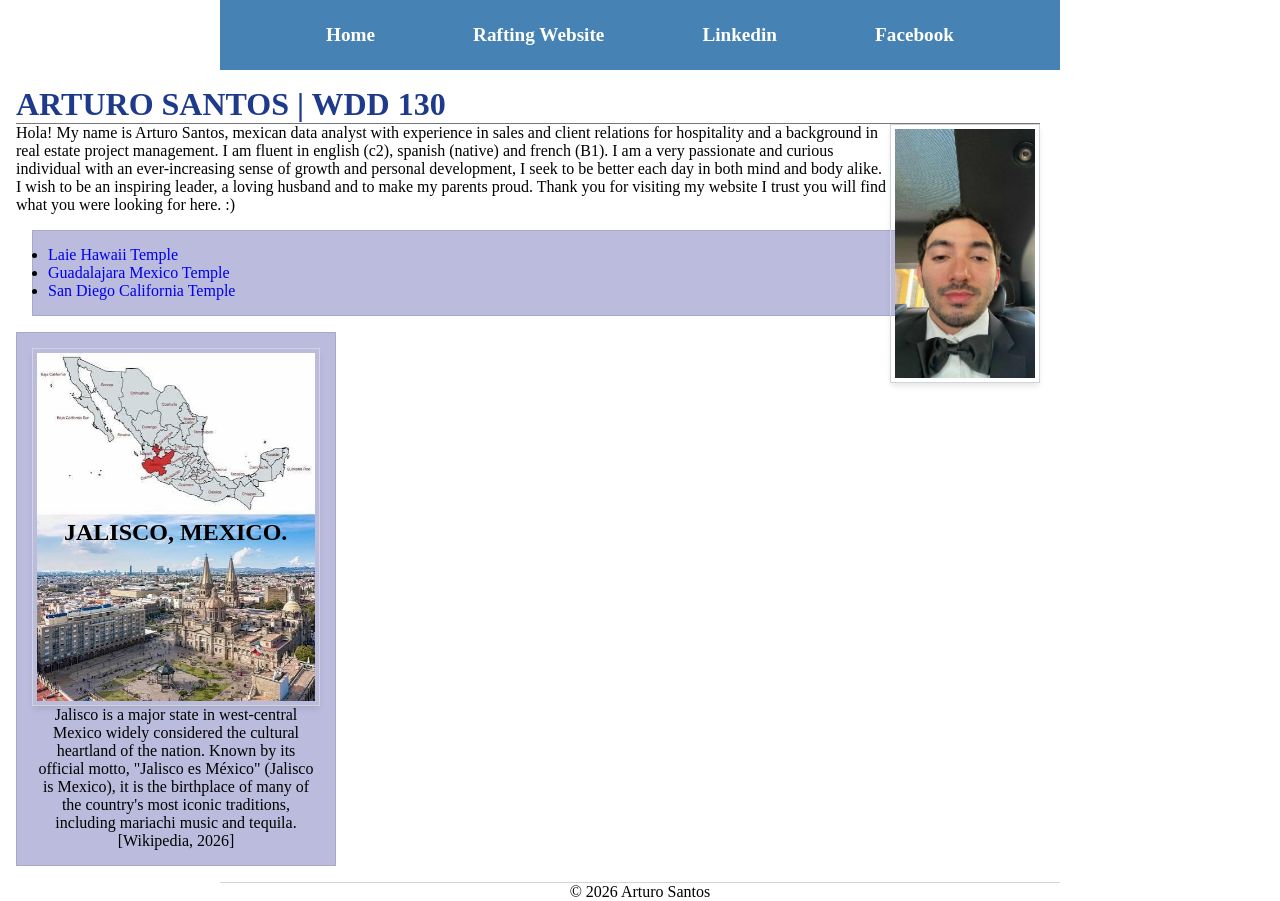
<file: index.html>
<!DOCTYPE html>
<html lang="en">

<head>
    <meta charset="UTF-8">
    <meta name="viewport" content="width=device-width, initial-scale=1.0">
    <title>ARTURO SANTOS | WDD 130</title>
    <meta name="description" content="Welcome to my page, here you will find amusing projects in Software development! My name is Arturo and this website will become my portfolio.">
    <meta name="author" content="Arturo Santos Hurtado">
    <link rel="stylesheet" href="styles/styles.css">
</head>

<body>
    <header>
        <nav>
            <a href="#">Home</a>
            <a href="wwr/">Rafting Website</a>
            <a href="https://www.linkedin.com/in/arturo-santos-h-58b938262/">Linkedin</a>
            <a href="https://facebook.com">Facebook</a>
        </nav>
    </header>
    <main>
        <h1>ARTURO SANTOS | WDD 130</h1>
        <img src="images/profile.jpg" alt="This is me. Nice to meet you.">
        <p>Hola! My name is Arturo Santos, mexican data analyst with experience in sales and client relations for hospitality and a background in real estate project management. I am fluent in english (c2), spanish (native) and french (B1). I am a very passionate and curious individual with an ever-increasing sense of growth and personal development, I seek to be better each day in both mind and body alike. I wish to be an inspiring leader, a loving husband and to make my parents proud. Thank you for visiting my website I trust you will find what you were looking for here. :) </p>
        <ul class="box">
            <li><a href="https://www.churchofjesuschrist.org/temples/details/laie-hawaii-temple?lang=eng" target="_blank" rel="noopener">Laie Hawaii Temple</a></li>
            <li><a href="https://www.churchofjesuschrist.org/temples/details/guadalajara-mexico-temple?lang=eng" target="_blank" rel="noopener">Guadalajara Mexico Temple</a></li>
            <li><a href="https://www.churchofjesuschrist.org/temples/details/san-diego-california-temple?lang=eng" target="_blank" rel="noopener">San Diego California Temple</a></li>
        </ul>
    </main>
    <aside class="box">
        <h2>JALISCO, MEXICO.</h2>
        <img src="images/jalisco.jpg" alt="Jalisco map and capital">
        <p>Jalisco is a major state in west-central Mexico widely considered the cultural heartland of the nation. Known by its official motto, "Jalisco es México" (Jalisco is Mexico), it is the birthplace of many of the country's most iconic traditions, including mariachi music and tequila.[Wikipedia, 2026]</p>
    </aside>
    <footer>
        <p>© 2026 Arturo Santos</p>
    </footer>

</body>

</html>
</file>
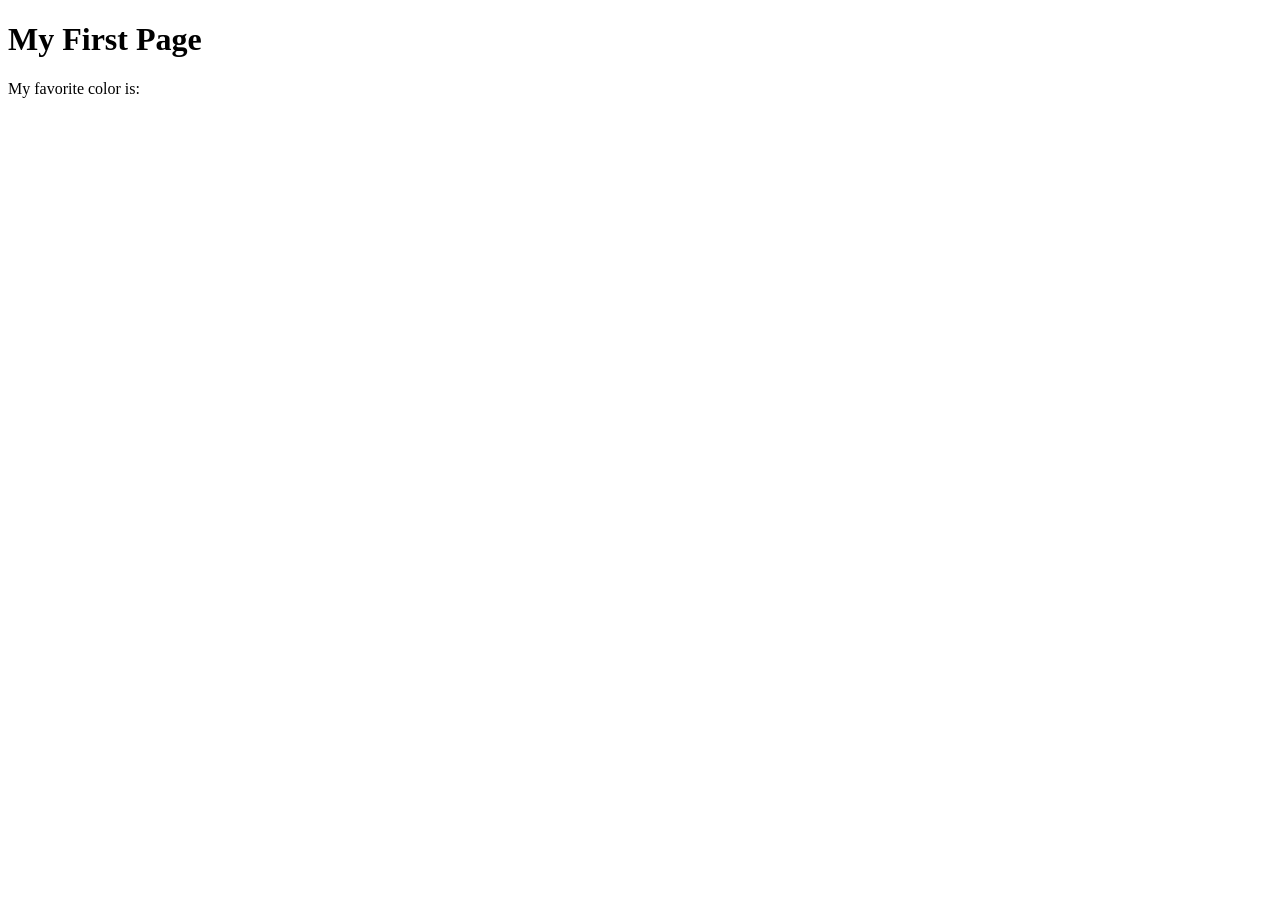
<file: week01/first-page.html>
<!DOCTYPE html>
<html lang="en">

<head>
    <meta charset="UTF-8">
    <meta name="viewport" content="width=device-width, initial-scale=1.0">
    <title>My First Page</title>
</head>

<body>
    <h1>My First Page</h1>
    <p>My favorite color is: </p>
</body>

</html>
</file>
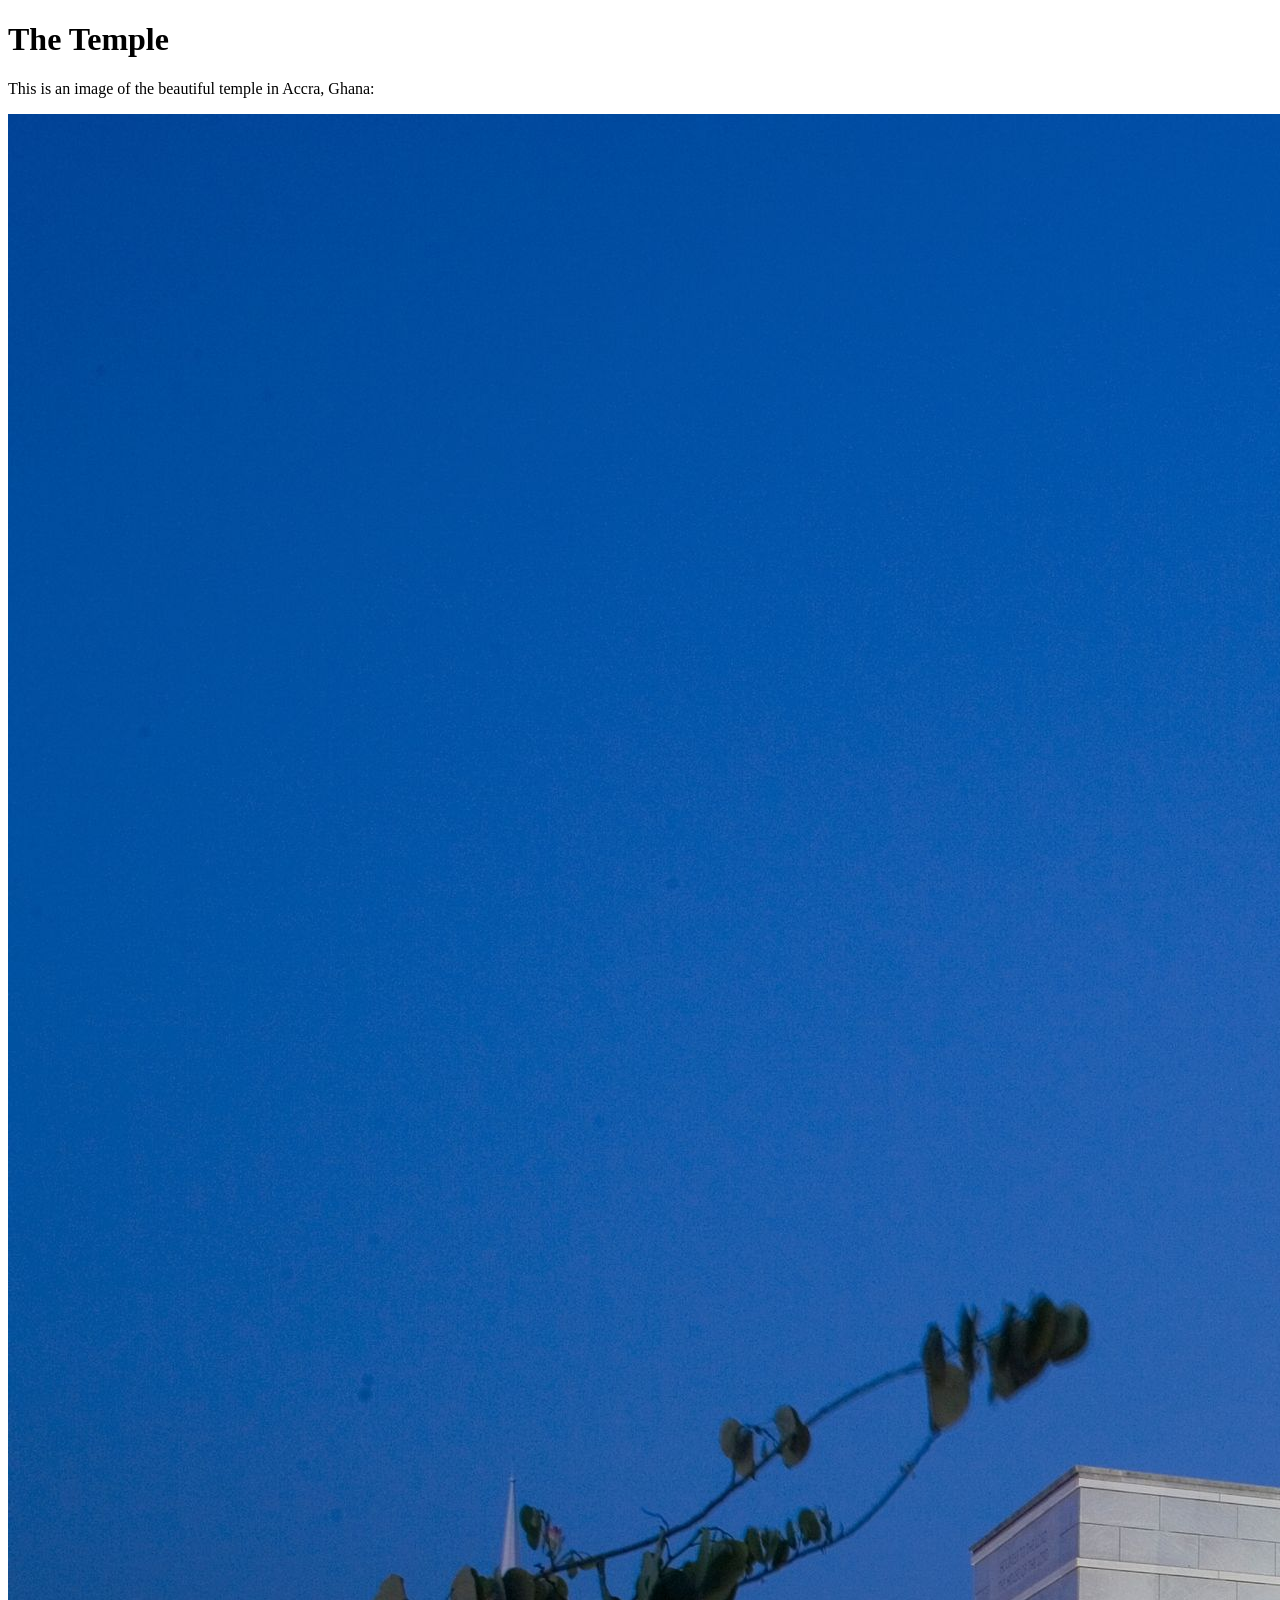
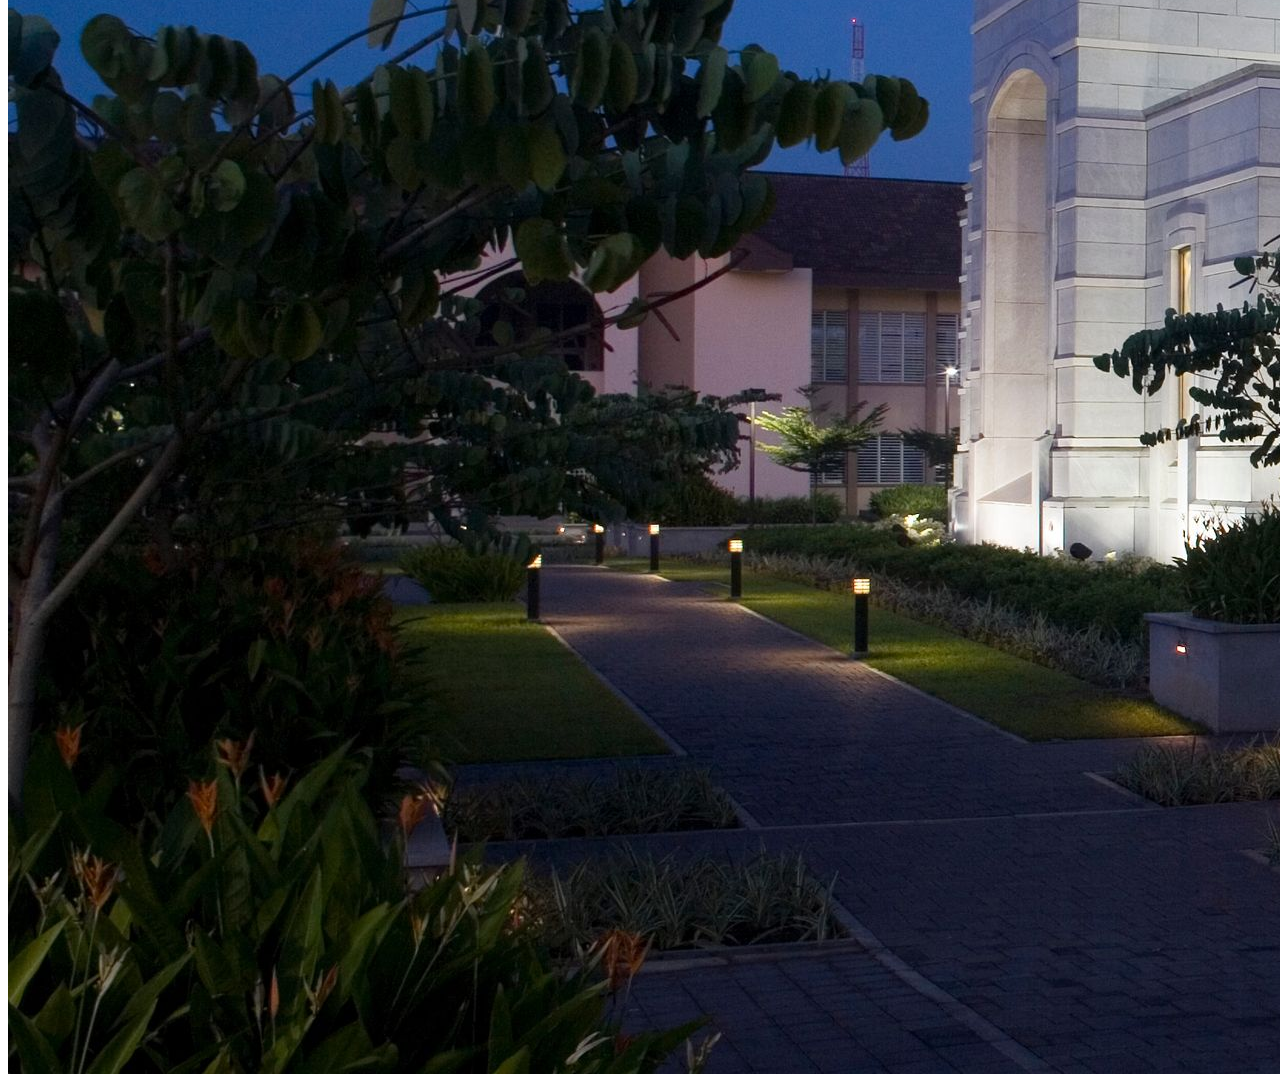
<file: week01/images.html>
<!DOCTYPE html>
<html lang="en">

<head>
    <meta charset="UTF-8">
    <meta name="viewport" content="width=device-width, initial-scale=1.0">
    <title>Temple Image</title>
</head>

<body>
    <h1>The Temple</h1>
    <p>This is an image of the beautiful temple in Accra, Ghana:</p>
    <img src="images/temple-large.jpeg" alt="The Accra Ghana Temple">

</body>

</html>
</file>
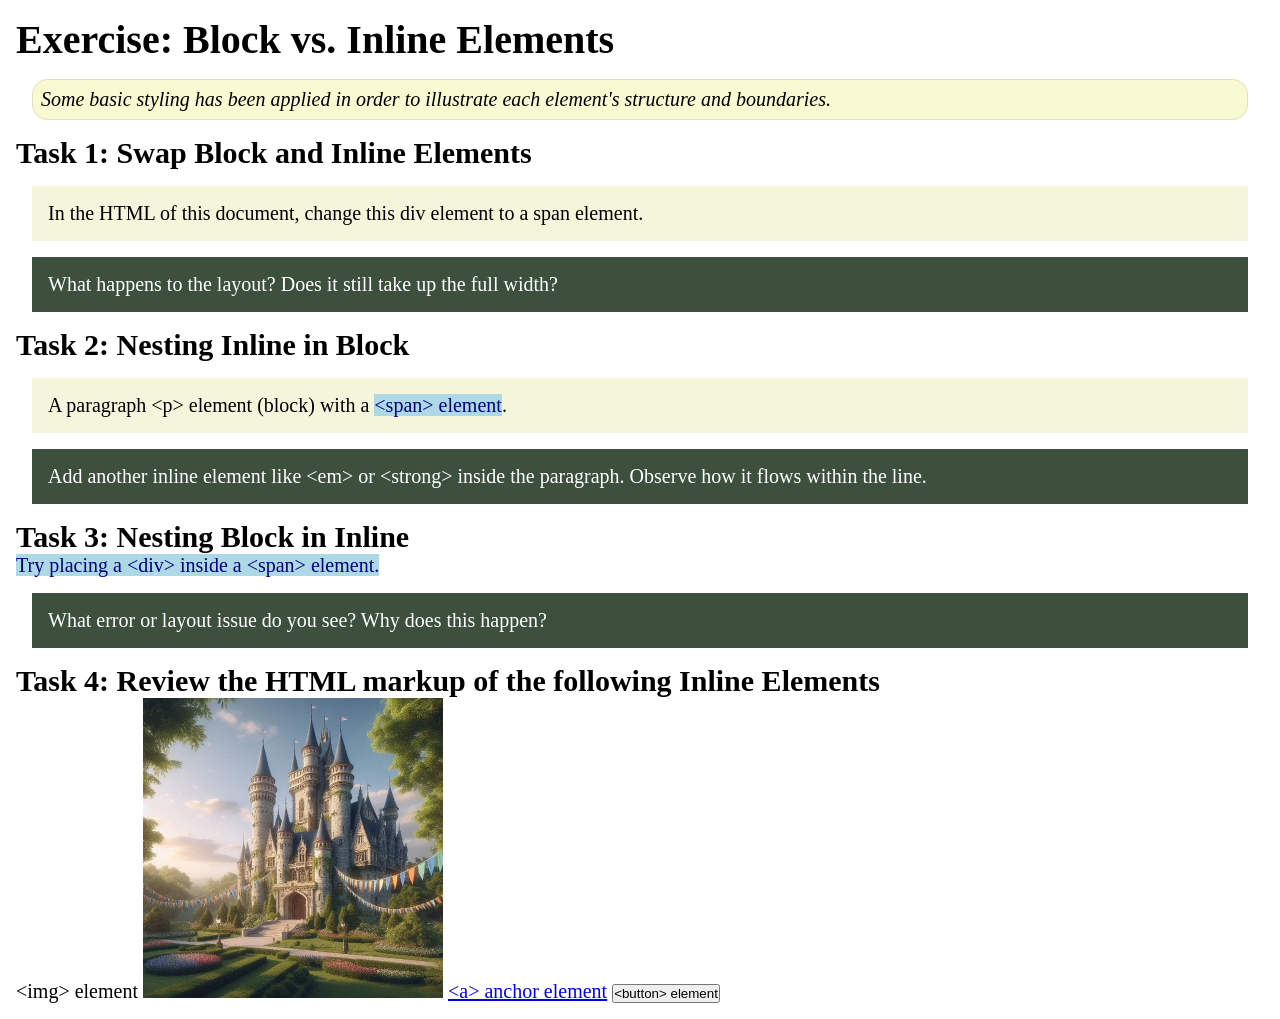
<file: week02/block-vs-inline.html>
<!DOCTYPE html>
<html lang="en">

<head>
    <meta charset="UTF-8">
    <meta name="viewport" content="width=device-width, initial-scale=1.0">
    <title>Exercise: Block vs. Inline Elements</title>
    <link rel="stylesheet" href="styles/block-vs-inline.css">
</head>

<body>
    <main>
        <h1>Exercise: Block vs. Inline Elements</h1>
        <p class="note">Some basic styling has been applied in order to illustrate each element's structure and boundaries.</p>

        <h2>Task 1: Swap Block and Inline Elements</h2>
        <div>In the HTML of this document, change this div element to a span element.</div>

        <p class="question">What happens to the layout? Does it still take up the full width?</p>

        <h2>Task 2: Nesting Inline in Block</h2>
        <p>A paragraph &lt;p&gt; element (block) with a <span>&lt;span&gt; element</span>.</p>
        <p class="question">Add another inline element like &lt;em&gt; or &lt;strong&gt; inside the paragraph. Observe how it flows within the line.</p>

        <h2>Task 3: Nesting Block in Inline</h2>
        <span>Try placing a &lt;div&gt; inside a &lt;span&gt; element.</span>
        <p class="question">What error or layout issue do you see? Why does this happen?</p>

        <h2>Task 4: Review the HTML markup of the following Inline Elements</h2>
        &lt;img&gt; element
        <img src="images/castle.webp" alt="placeholder image (images are inline)" width="300" height="300">
        <a href="https://churchofjesuschrist.org">&lt;a&gt; anchor element</a>
        <button type="button">&lt;button&gt; element</button>
    </main>
</body>

</html>
</file>
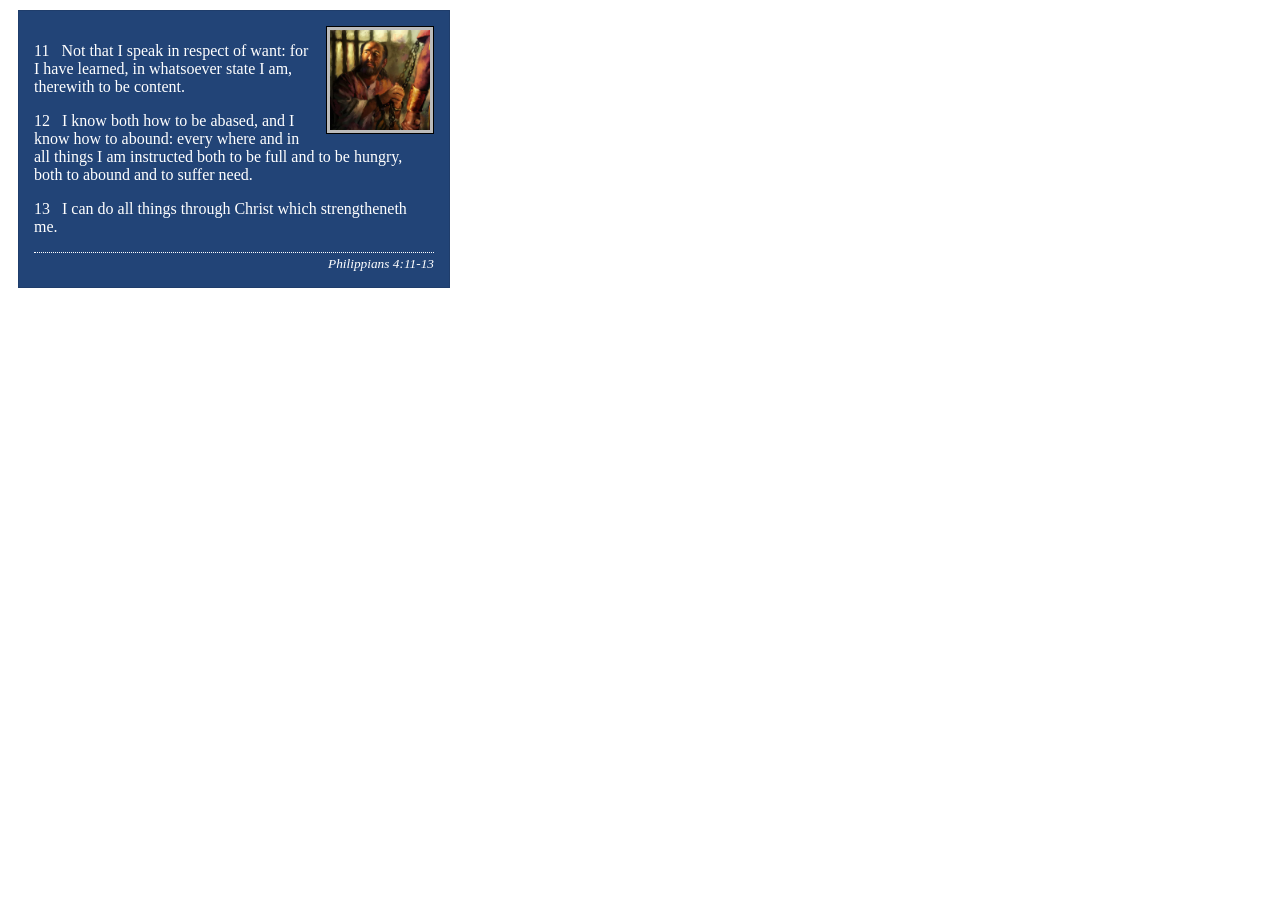
<file: week02/box-model-solution.html>
<!DOCTYPE html>
<html lang="en">

<head>
    <meta charset="UTF-8">
    <meta name="viewport" content="width=device-width, initial-scale=1.0">
    <title>Box Model Activity</title>
    <link rel="stylesheet" href="styles/box-model-solution.css">
</head>

<body>
    <main>
        <div class="callout">
            <img src="images/apostle-paul-imprisoned.webp" alt="Paul the Apostle - Imprisoned in Rome" width="200" height="200">
            <blockquote>
                <p>11 &nbsp; Not that I speak in respect of want: for I have learned, in whatsoever state I am, therewith to be content.</p>
                <p>12 &nbsp; I know both how to be abased, and I know how to abound: every where and in all things I am instructed both to be full and to be hungry, both to abound and to suffer need.</p>
                <p>13 &nbsp; I can do all things through Christ which strengtheneth me.</p>
            </blockquote>
            <cite>Philippians 4:11-13</cite>
        </div>
    </main>
</body>

</html>
</file>
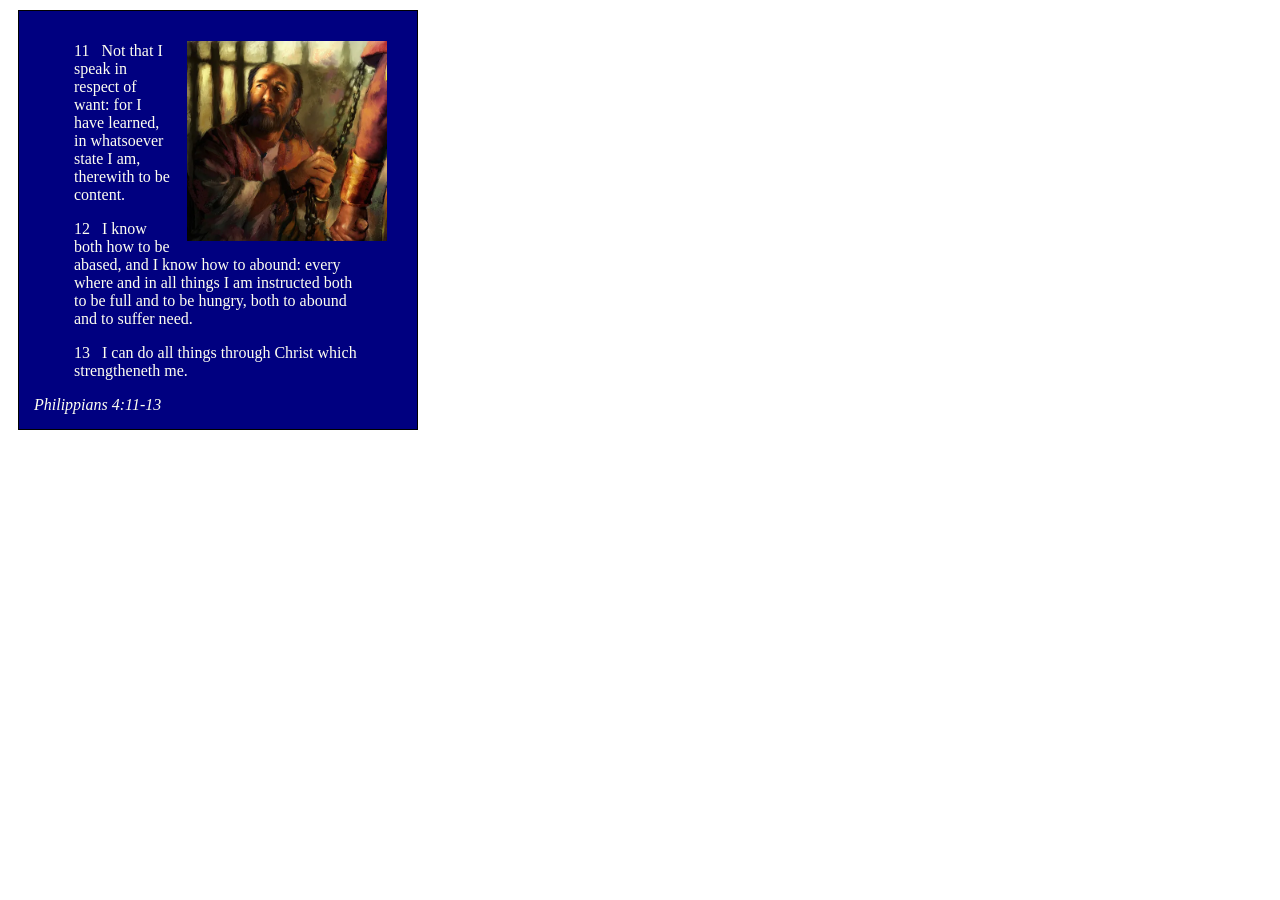
<file: week02/box-model.html>
<!DOCTYPE html>
<html lang="en">

<head>
    <meta charset="UTF-8">
    <meta name="viewport" content="width=device-width, initial-scale=1.0">
    <title>Box Model Activity</title>
    <link rel="stylesheet" href="styles/box-model.css">
</head>

<body>
    <main>
        <div class="callout">
            <img src="images/apostle-paul-imprisoned.webp" alt="Paul the Apostle - Imprisoned in Rome" width="200" height="200">
            <blockquote>
                <p>11 &nbsp; Not that I speak in respect of want: for I have learned, in whatsoever state I am, therewith to be content.</p>
                <p>12 &nbsp; I know both how to be abased, and I know how to abound: every where and in all things I am instructed both to be full and to be hungry, both to abound and to suffer need.</p>
                <p>13 &nbsp; I can do all things through Christ which strengtheneth me.</p>
            </blockquote>
            <cite>Philippians 4:11-13</cite>
        </div>
    </main>
</body>

</html>
</file>
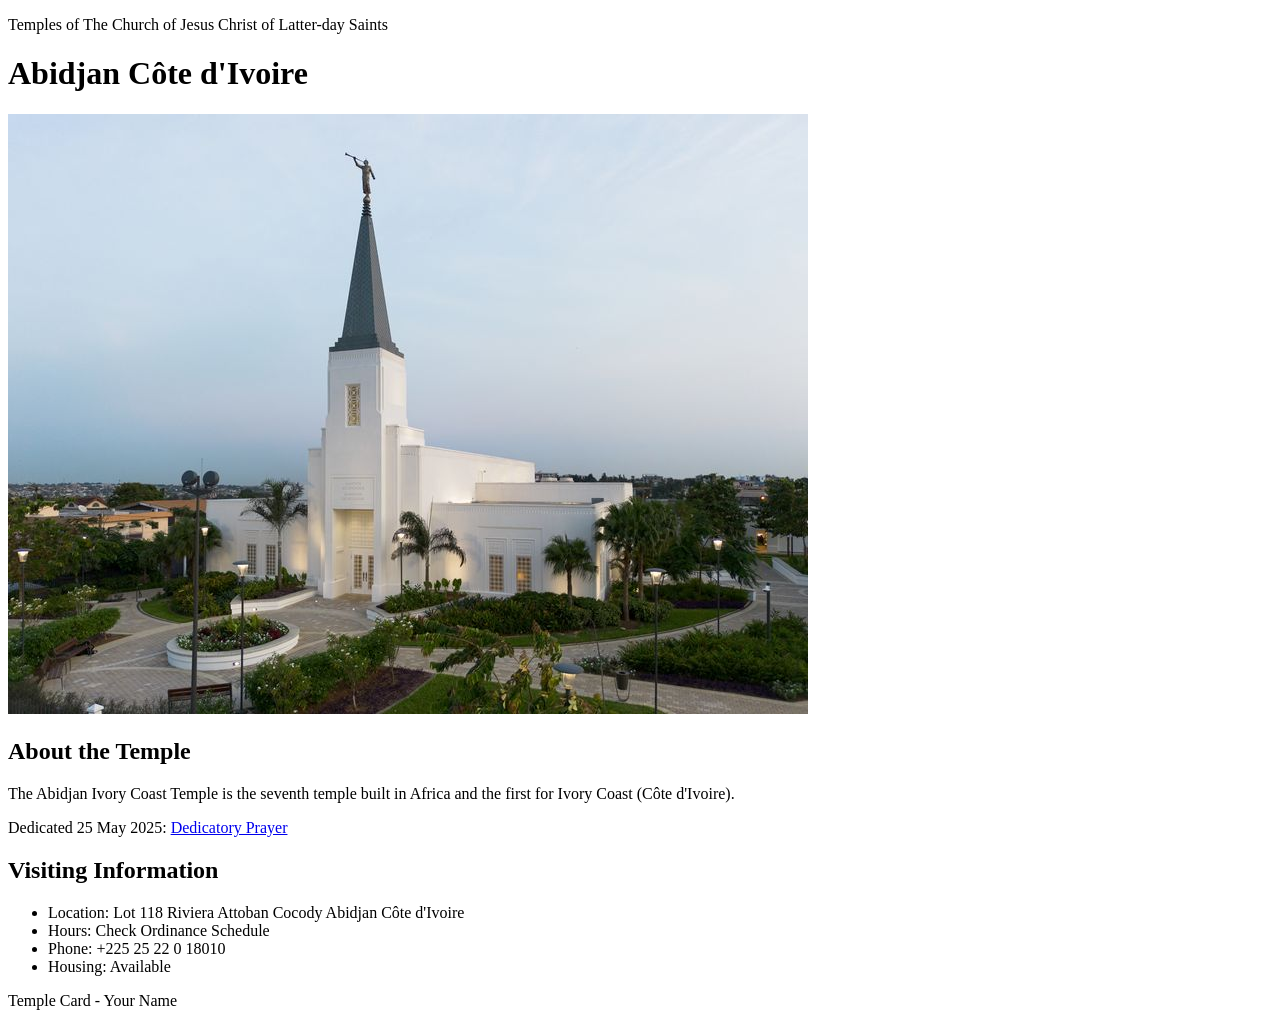
<file: week02/temple.html>
<!DOCTYPE html>
<html lang="en">

<head>
    <meta charset="UTF-8">
    <meta name="viewport" content="width=device-width, initial-scale=1.0">
    <title>Temple Card - Abidjan Côte d'Ivoire</title>
    <link rel="stylesheet" href="/styles/temple.css">
</head>

<body>
    <header>
        <p>Temples of The Church of Jesus Christ of Latter-day Saints</p>
    </header>
    <main>
        <h1>Abidjan Côte d'Ivoire</h1>
        <picture>
            <img src="images/abidjan-ivory-coast.jpeg" alt="Abidjan Côte d'Ivoire Temple">
        </picture>
        <section>
            <h2>About the Temple</h2>
            <p>The Abidjan Ivory Coast Temple is the seventh temple built in Africa and the first for Ivory Coast (Côte d'Ivoire).</p>
            <p>Dedicated 25 May 2025: <a href="https://www.churchofjesuschrist.org/temples/dedicatory-prayer/abidjan-ivory-coast-temple/2025-05-25?lang=eng" target="_blank" rel="noopener noreferrer">Dedicatory Prayer</a></p>
        </section>
        <section>
            <h2>Visiting Information</h2>
            <ul>
                <li>Location: Lot 118 Riviera Attoban Cocody Abidjan Côte d'Ivoire</li>
                <li>Hours: Check Ordinance Schedule</li>
                <li>Phone: +225 25 22 0 18010</li>
                <li>Housing: Available</li>
            </ul>
        </section>
    </main>
    <footer>
        <p>Temple Card - Your Name</p>
    </footer>
</body>

</html>
</file>
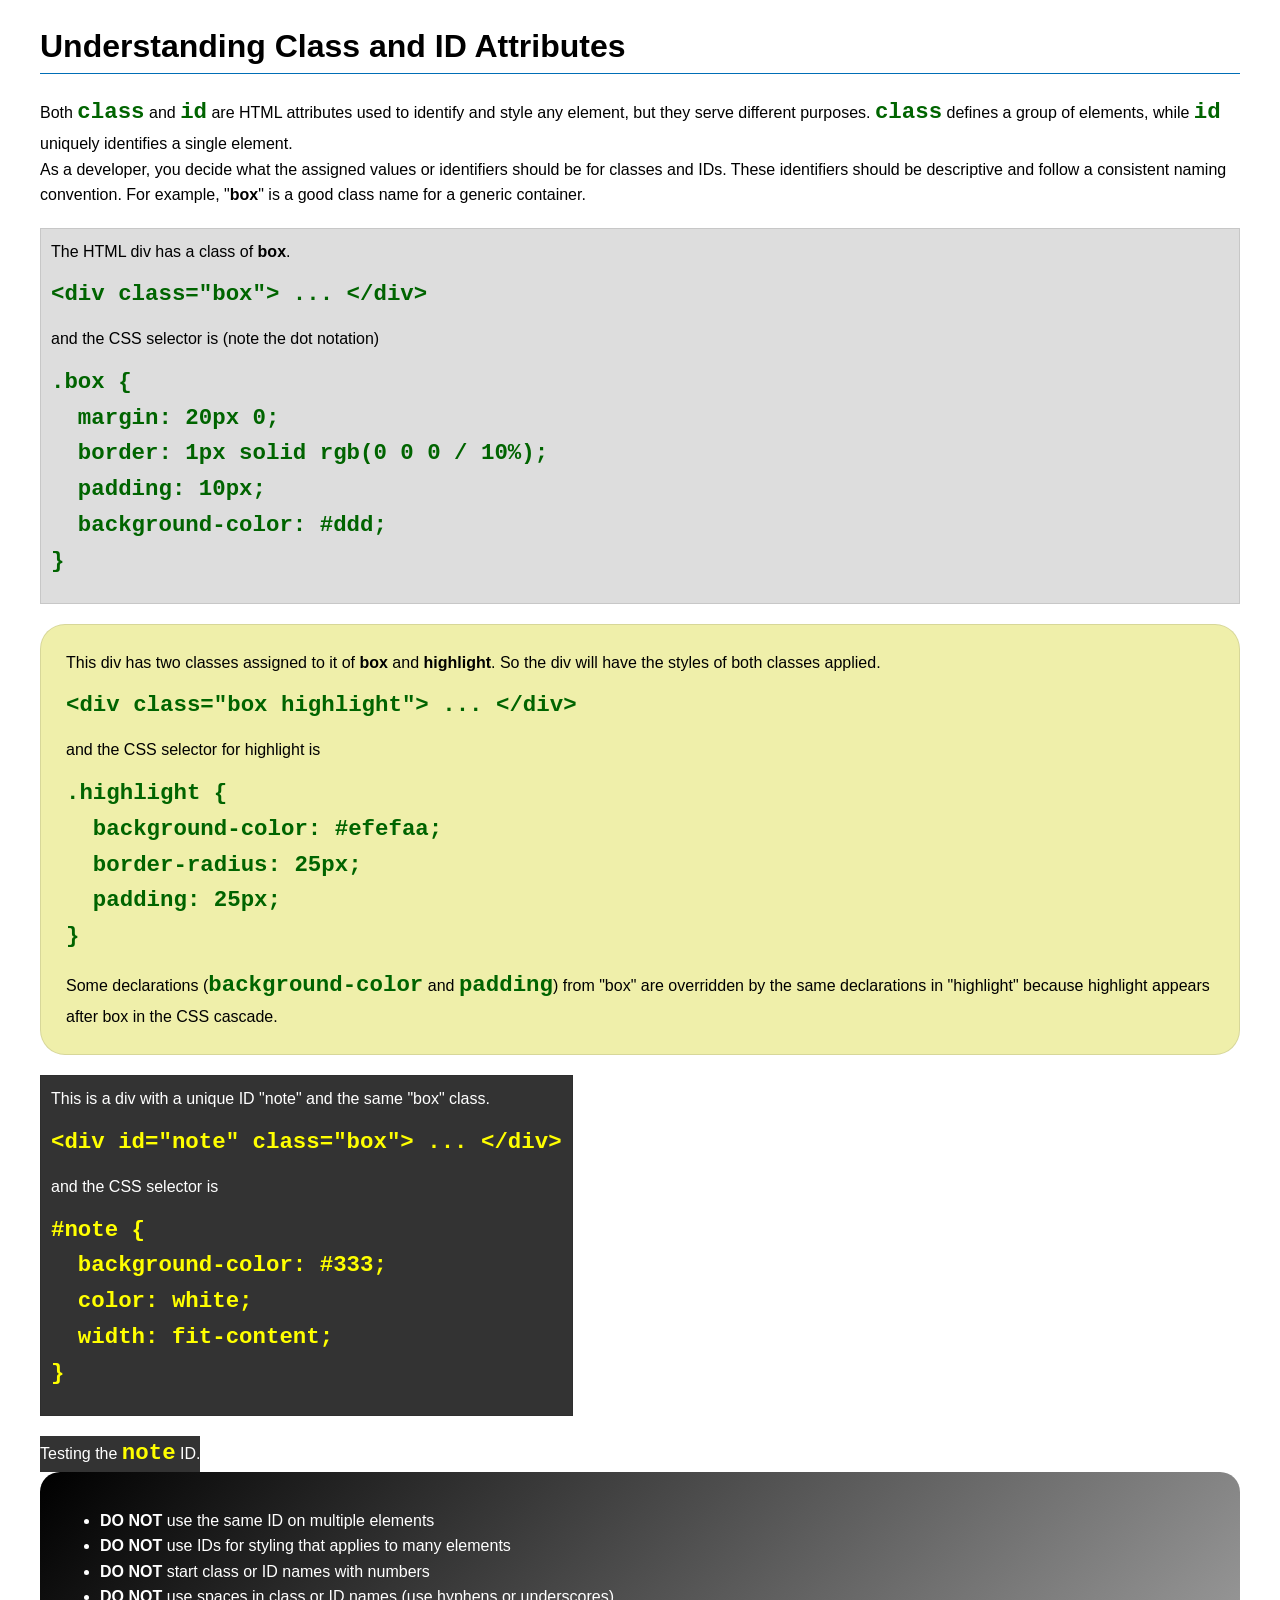
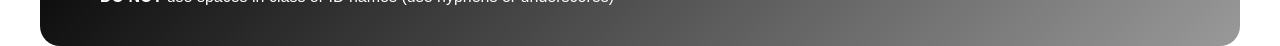
<file: week03/class-and-id.html>
<!DOCTYPE html>
<html lang="en">

<head>
    <meta charset="UTF-8">
    <meta name="viewport" content="width=device-width, initial-scale=1.0">
    <title>Class vs ID Attributes</title>
    <link rel="stylesheet" href="styles/class-and-id.css">
</head>

<body>
    <h1>Understanding Class and ID Attributes</h1>
    <p>Both <code>class</code> and <code>id</code> are HTML attributes used to identify and style any element, but they serve different purposes. <code>class</code> defines a group of elements, while <code>id</code> uniquely identifies a single element.</p>
    <p>As a developer, you decide what the assigned values or identifiers should be for classes and IDs. These identifiers should be descriptive and follow a consistent naming convention. For example, "<strong>box</strong>" is a good class name for a generic container.</p>
    <div class="box">
        <p>The HTML div has a class of <strong>box</strong>.</p>
        <pre><code class="html">&lt;div class="box"&gt; ... &lt;/div&gt;</code></pre>
        and the CSS selector is (note the dot notation)
        <pre><code class="css">.box {
  margin: 20px 0;
  border: 1px solid rgb(0 0 0 / 10%);
  padding: 10px;
  background-color: #ddd; 
}</code></pre>
    </div>

    <div class="box highlight">
        <p>This div has two classes assigned to it of <strong>box</strong> and <strong>highlight</strong>. So the div will have the styles of both classes applied.</p>
        <pre><code class="html">&lt;div class="box highlight"&gt; ... &lt;/div&gt;</code></pre>
        and the CSS selector for highlight is
        <pre><code class="css">.highlight {
  background-color: #efefaa;
  border-radius: 25px;
  padding: 25px;
}</code></pre>
        <p>Some declarations (<code>background-color</code> and <code>padding</code>) from "box" are overridden by the same declarations in "highlight" because highlight appears after box in the CSS cascade.</p>
    </div>

    <div id="note" class="box">
        <p>This is a div with a unique ID "note" and the same "box" class.</p>
        <pre><code class="html">&lt;div id="note" class="box"&gt; ... &lt;/div&gt;</code></pre>
        and the CSS selector is
        <pre><code class="css">#note {
  background-color: #333;
  color: white;
  width: fit-content;
}</code></pre>
    </div>

    <div id="note">
        <p>Testing the <code>note</code> ID.</p>
    </div>

    <section id="best-practice">
        <ul>
            <li><strong>DO NOT</strong> use the same ID on multiple elements</li>
            <li><strong>DO NOT</strong> use IDs for styling that applies to many elements</li>
            <li><strong>DO NOT</strong> start class or ID names with numbers</li>
            <li><strong>DO NOT</strong> use spaces in class or ID names (use hyphens or underscores)</li>
        </ul>
    </section>

</body>

</html>
</file>
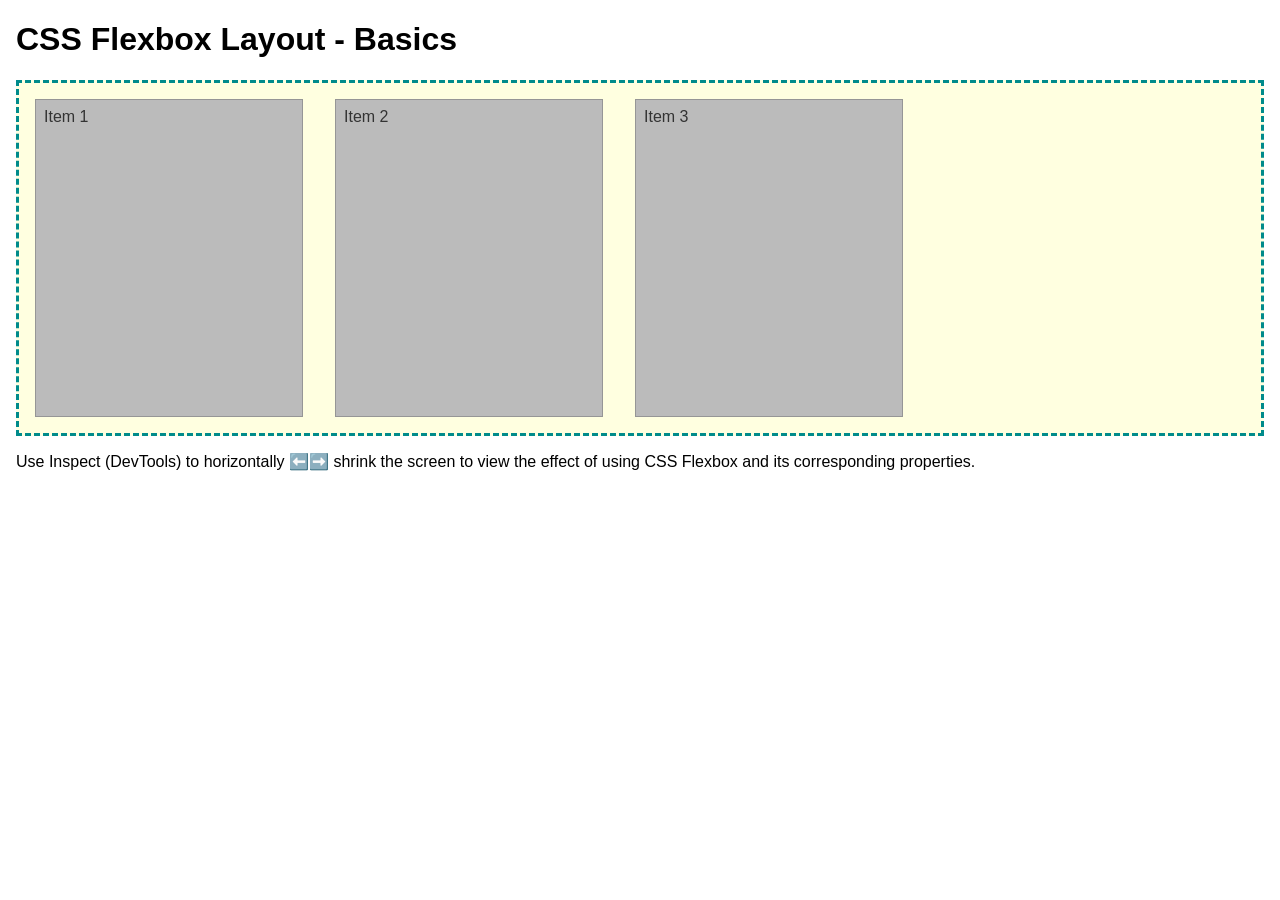
<file: week04/flexbox-layout.html>
<!DOCTYPE html>
<html lang="en">

<head>
    <meta charset="UTF-8">
    <meta name="viewport" content="width=device-width, initial-scale=1.0">
    <title>CSS Flexbox Layout - Basics</title>
    <link rel="stylesheet" href="styles/flexbox.css">
</head>

<body>
    <main>
        <h1>CSS Flexbox Layout - Basics</h1>
        <div class="flex-container">
            <div class="flex-item item1">Item 1</div>
            <div class="flex-item item2">Item 2</div>
            <div class="flex-item item3">Item 3</div>
        </div>
        <p>Use Inspect (DevTools) to horizontally ⬅️➡️ shrink the screen to view the effect of using CSS Flexbox and its corresponding properties.</p>
    </main>
</body>

</html>
</file>
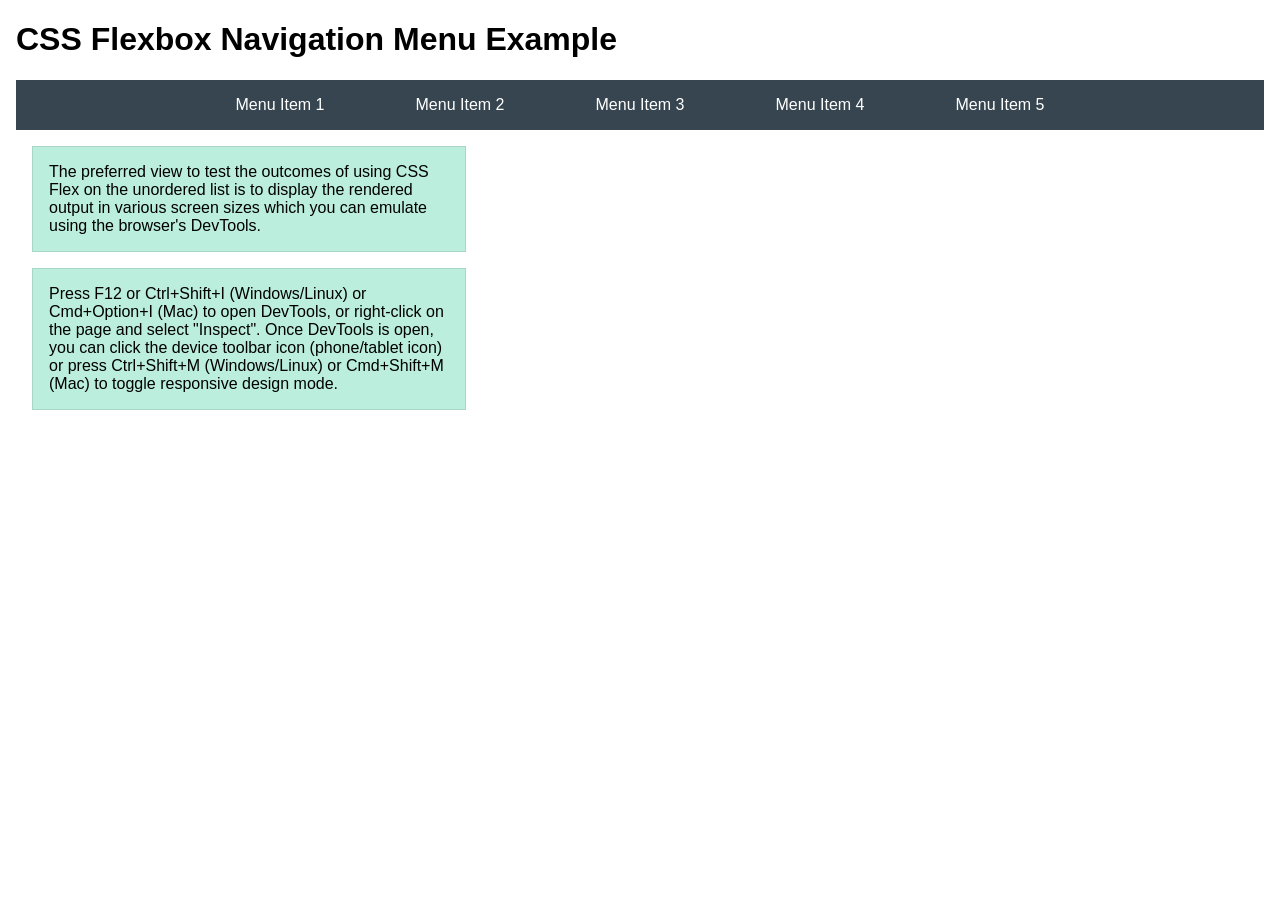
<file: week04/flexbox-menu.html>
<!DOCTYPE html>
<html lang="en">

<head>
    <meta charset="UTF-8">
    <meta name="viewport" content="width=device-width, initial-scale=1.0">
    <title>CSS Flexbox - Navigation Menu</title>
    <link rel="stylesheet" href="styles/flexbox-menu.css">
</head>

<body>
    <main>
        <h1>CSS Flexbox Navigation Menu Example</h1>
        <nav>
            <ul>
                <li><a href="#">Menu Item 1</a></li>
                <li><a href="#">Menu Item 2</a></li>
                <li><a href="#">Menu Item 3</a></li>
                <li><a href="#">Menu Item 4</a></li>
                <li><a href="#">Menu Item 5</a></li>
            </ul>
        </nav>
        <p>The preferred view to test the outcomes of using CSS Flex on the unordered list is to display the rendered output in various screen sizes which you can emulate using the browser's DevTools.</p>

        <p>Press F12 or Ctrl+Shift+I (Windows/Linux) or Cmd+Option+I (Mac) to open DevTools, or right-click on the page and select "Inspect". Once DevTools is open, you can click the device toolbar icon (phone/tablet icon) or press Ctrl+Shift+M (Windows/Linux) or Cmd+Shift+M (Mac) to toggle responsive design mode.</p>
    </main>
</body>

</html>
</file>
<file: styles/styles.css>
:root {
    --primary-color: #1e3a8a;
    /* A richer, modern deep blue */
    --text-light: #ffffff;
    --text-dark: #1f2937;
    /* A softer dark gray instead of harsh #333 */
    --border-dark: 1px solid #d1d5db;
    /* Softer border */
    --spacing-md: 1rem;
    --img-padding: 4px;
    --img-shadow: 0 4px 6px -1px rgb(0 0 0 / 0.1);
    /* Softer, modern drop shadow */
}

* {
    margin: 0;
    padding: 0;
    box-sizing: border-box;
}

header,
footer,
.grid {
    max-width: 840px;
    margin: 0 auto;
}

nav {
    background-color: steelblue;
    padding: 1rem;
    display: flex;
    justify-content: space-evenly;
    align-items: center;
}

nav a {
    display: block;
    padding: 0.5rem;
    text-decoration: none;
    font-size: 1.2rem;
    font-weight: 700;
    color: #fff;
}

h1 {
    color: var(--primary-color);
    border-bottom: 1px solid #777;
}

img {
    float: right;
    width: 100%;
    height: auto;
    border: var(--border-dark);
    padding: var(--img-padding);
    box-shadow: var(--img-shadow);
}

p {
    padding: 0;
}

main {
    max-width: 80%;
    grid-column: 2/3;
    margin: 1rem;
}

aside {
    width: 20rem;
    margin: var(--spacing-md);
    border: 1px solid rgb(0 0 0 / 0.2);
    padding: var(--spacing-md);
    background-color: #eee;
    color: var(--text-dark);
    text-align: center;
    position: relative;
    grid-column: 1/2;
    grid-row: 1/2;
}

aside h2 {
    text-align: center;
    position: absolute;
    bottom: 60%;
    right: 15%;
}

aside img {
    width: 100%;
    height: auto;
}

main img {
    width: 150px;
    height: auto;
    border: var(--border-dark);
    padding: var(--img-padding);
    box-shadow: var(--img-shadow);
    float: right;
}

footer {
    text-align: center;
    border-top: var(--border-dark);
}

a {
    text-decoration: none;
}

/* Class Selectors */
.box {
    margin: 1rem;
    border: 1px solid rgb(0 0 0 / 10%);
    padding: 15px;
    background-color: #bbd;
    color: #000;
    text-decoration: none;
}

.grid {
    display: grid;
    align-items: center;
}
</file>
<file: week02/styles/block-vs-inline.css>
* {
    margin: 0;
    padding: 0;
}

body {
    font-size: 20px;
    margin: 1rem;
}

p,
div {
    background-color: beige;
    margin: 1rem;
    padding: 1rem;
}

span {
    color: navy;
    background-color: lightblue;
}

code {
    margin: 0;
    padding: 0;
    color: green;
    font-size: 1.2rem;
}

.note {
    font-style: italic;
    background-color: lightgoldenrodyellow;
    border-radius: 1rem;
    border: 1px solid rgb(0 0 0 / 10%);
    margin: 1rem;
    padding: .5rem;
}

.question {
    background-color: #3d503d;
    color: #fff;
}
</file>
<file: week02/styles/box-model-solution.css>
.callout {
    max-width: 400px;
    margin: 10px;
    border: 1px solid rgb(0 0 0 / 10%);
    padding: 15px;
    background-color: #247;
    color: #fff;
}

.callout img {
    float: right;
    margin: 0 0 10px 15px;
    border: 1px solid #000;
    padding: 3px;
    background-color: #bbb;
    width: 100px;
    height: auto;
}

blockquote {
    margin: 0;
}

cite {
    display: block;
    border-top: 1px dotted #fff;
    padding-top: 3px;
    text-align: right;
    font-size: smaller;
}
</file>
<file: week02/styles/box-model.css>
.callout {
    box-sizing: border-box;
    width: 400px;
    max-width: 60%;
    margin: 10px;
    border: 1px solid #000000;
    background-color: navy;
    padding: 15px;
    /* write declarations here */
}

.callout img {
    size: 20%;
    align-items: flex-end;
    padding: 1px solid rgb (0 0 0 / 10%);
    float: right;
    margin: 15px;

    /* write declarations here */
}

blockquote {
    color: ivory;
    size: 10rem;
    /* write declarations here */
}

cite {
    color: ivory;
    text-align: end;
    top border: ;
    /* write declarations here */
}
</file>
<file: styles/temple.css>

</file>
<file: week03/styles/class-and-id.css>
body {
    font-family: Arial, sans-serif;
    line-height: 1.6;
    margin: 0;
    padding: 0 40px;
}

h1 {
    border-bottom: 1px solid rgb(0 110 182);
    padding-bottom: 0;
}

p {
    margin: 0;
}

code {
    color: darkgreen;
    font-weight: 700;
    font-size: 1.4rem;
}

/* Class examples - can be reused */
.box {
    margin: 20px 0;
    border: 1px solid rgb(0 0 0 / 10%);
    padding: 10px;
    background-color: #ddd;
    /* this is shorthand for #dddddd */
}

.highlight {
    background-color: #efefaa;
    border-radius: 25px;
    padding: 25px;
}

/* ID examples - should be unique */

#note {
    background-color: #333;
    color: white;
    width: fit-content;
}

#note code {
    color: yellow;
}

#best-practice {
    background: linear-gradient(135deg, #000 0%, #999 100%);
    color: white;
    border-radius: 20px;
    padding: 20px;
}
</file>
<file: week04/styles/flexbox.css>
body {
    font-family: Helvetica, Arial, sans-serif;
    margin: 1rem;
}

.flex-container {
    border: 3px dashed darkcyan;
    background-color: lightyellow;
    display: flex;
    flex-wrap: wrap;
}

.flex-item {
    width: 250px;
    margin: 1rem;
    border: 1px solid rgb(0 0 0 / 20%);
    padding: 0.5rem;
    background-color: #bbb;
    color: #333;
}

.item1 {
    min-height: 100px;
}

.item2 {
    min-height: 200px;
}

.item3 {
    min-height: 300px;
}
</file>
<file: week04/styles/flexbox-menu.css>
body {
    font-family: Helvetica, Arial, sans-serif;
    margin: 1rem;
}

nav {
    background-color: #36454f;
}

nav ul {
    list-style-type: none;
    display: flex;
    flex-wrap: wrap;
    max-width: 900px;
    margin: 0 auto;
    padding: 0;
    justify-content: space-around;
    align-items: center;
}

nav a {
    display: block;
    color: #fff;
    text-align: center;
    padding: 1rem;
    text-decoration: none;
}

p {
    margin: 1rem;
    border: 1px solid rgb(0 0 0 / 10%);
    padding: 1rem;
    background-color: #bed;
    max-width: 400px;
}
</file>
